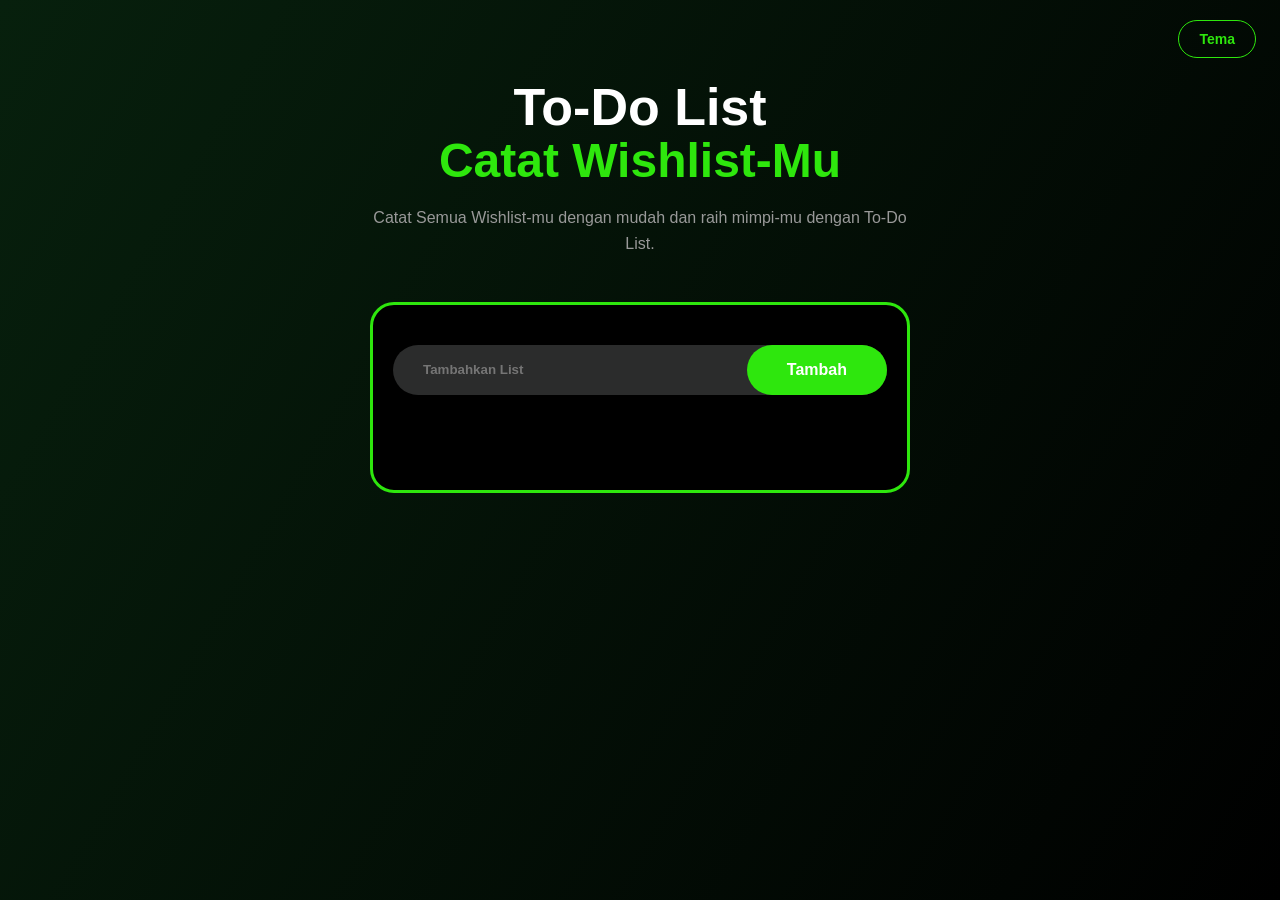
<file: index.html>
<!DOCTYPE html>
<html lang="en">
<head>
    <meta charset="UTF-8">
    <meta name="viewport" content="width=device-width, initial-scale=1.0">
    <title>Document</title>
    <link rel="stylesheet" href="style.css">
</head>
<body>
    <div class="container">
        <div class="theme-menu">
            <button class="theme-toggle" id="theme-toggle" type="button" aria-expanded="false" aria-controls="theme-panel">Tema</button>
            <div class="theme-panel" id="theme-panel" hidden>
                <h3>Ganti Tema</h3>
                <div class="theme-options" aria-label="Pilihan tema">
                    <button class="theme-option red" type="button" data-theme="red" aria-label="Tema merah"></button>
                    <button class="theme-option green" type="button" data-theme="green" aria-label="Tema hijau"></button>
                    <button class="theme-option yellow" type="button" data-theme="yellow" aria-label="Tema kuning"></button>
                    <button class="theme-option pink" type="button" data-theme="pink" aria-label="Tema pink"></button>
                    <button class="theme-option cyan" type="button" data-theme="cyan" aria-label="Tema cyan"></button>
                    <button class="theme-option blue" type="button" data-theme="blue" aria-label="Tema biru"></button>
                    <button class="theme-option purple" type="button" data-theme="purple" aria-label="Tema purple"></button>
                    <button class="theme-option orange" type="button" data-theme="orange" aria-label="Tema orange"></button>
                    <button class="theme-option magenta" type="button" data-theme="magenta" aria-label="Tema magenta"></button>
                </div>
            </div>
        </div>
        <div class="intro">
            <h1>To-Do List</h1>
            <h2>Catat Wishlist-Mu</h2>
            <p>Catat Semua Wishlist-mu dengan mudah dan raih mimpi-mu dengan To-Do List.</p>
        </div>
        <div class="todo-app">
            <div class="row">
                <input type="text" id="input-box" placeholder="Tambahkan List">
                <button onclick="addTask()">Tambah</button>
            </div>
             <ul id="list-container">
                    <!-- <li class="checked">Task 1</li>
                <li>Task 2</li>
                <li>Task 3</li> -->
            </ul>
        </div>
    </div>
  <script src="script.js"></script>
</body>
</html>
</file>
<file: style.css>
*{
    margin: 0;
    padding: 0;
    font-family: 'poppins', sans-serif;
    font-weight: bold;
    box-sizing: border-box;
}

:root {
    --accent: rgb(46, 231, 13);
    --accent-soft: rgb(7, 32, 13);
}

.container {
    width: 100%;
    min-height: 100vh;
    background: linear-gradient(300deg, black, var(--accent-soft));
    padding: 10px;
    position: relative;
    overflow: hidden;
}

.theme-menu {
    position: absolute;
    top: 20px;
    right: 24px;
    z-index: 2;
}

.theme-toggle {
    padding: 10px 20px;
    border: 1px solid var(--accent);
    border-radius: 20px;
    background: transparent;
    color: var(--accent);
    font-size: 14px;
}

.theme-panel {
    position: absolute;
    top: 48px;
    right: 0;
    width: min(210px, calc(100vw - 28px));
    padding: 16px;
    border: 1px solid var(--accent);
    border-radius: 12px;
    background: #111;
    box-shadow: 0 12px 30px rgba(0, 0, 0, .4);
}

.theme-panel h3 {
    margin-bottom: 12px;
    color: #fff;
    font-size: 15px;
}

.theme-options {
    display: grid;
    grid-template-columns: repeat(3, 48px);
    justify-content: center;
    gap: 10px;
}

.theme-option {
    width: 48px;
    height: 48px;
    min-width: 0;
    padding: 0;
    border: 2px solid #555;
    border-radius: 0;
    cursor: pointer;
}

.theme-option:hover,
.theme-option:focus-visible {
    border-color: #fff;
}

.green { background: #2ee70d; }
.yellow { background: #fff01f; }
.pink { background: #ff69b4; }
.cyan { background: #00d9ff; }
.red { background: #ff3b30; }
.blue { background: #287bff; }
.purple { background: #8a2be2; }
.orange { background: #ff8c00; }
.magenta { background: #ff00aa; }

.intro {
    max-width: 700px;
    margin: 70px auto 0;
    text-align: center;
}

.intro h1 {
    color: #fff;
    font-size: 52px;
    line-height: 1.05;
}

.intro h2 {
    color: var(--accent);
    font-size: 48px;
    line-height: 1.1;
}

.intro p {
    max-width: 560px;
    margin: 18px auto 0;
    color: #999;
    font-size: 16px;
    line-height: 1.6;
    font-weight: normal;
}

.todo-app {
    width: 100%;
    max-width: 540px;
    background: #000000;
    border: 3px solid var(--accent);
    margin: 45px auto 20px;
    padding: 40px 20px 70px;
    border-radius: 24px;
}

.row {
    display: flex;
    align-items: center;
    justify-content: space-between;
    background: #2b2c2c;
    border-radius: 30px;
    padding-left: 20px;
    margin-bottom: 25px;
}
input {
    flex: 1;
    border: none;
    outline: none;
    color: #fff;
    background: transparent;
    padding: 10px;
    font-weight: 14px;
}
button {
    border: none;
    outline: none;
    padding: 16px 40px;
    background: var(--accent);
    color: #fff;
    font-size: 16px;
    cursor: pointer;
    border-radius: 40px;
}

ul li {
    list-style: none;
    font-size: 17px;
    color: #fff;
    padding: 12px 52px 12px 50px;
    user-select: none;
    cursor: pointer;
    position: relative;
    overflow-wrap: anywhere;
}

ul li::before {
    content: '';
    position: absolute;
    height: 28px;
    width: 28px;
    border-radius: 50%;
    background-image: url(unchecked.png);
    background-size: 56px;
    background-position: center;
    top: 8px;
    left: 8px;
}

ul li.checked {
    color: #555;
    text-decoration: line-through;
}

ul li.checked::before {
    background-image: url(checked.png);
    background-size: 55px;
}

ul li span {
    position: absolute;
    right: 0;
    top: 5px;
    width: 40px;
    height: 40px;
    font-size: 22px;
    color: #555;
    line-height: 40px;
    text-align: center;
    border-radius: 50%;
}

ul li span:hover {
    background: #edeef0;
}

@media (max-width: 600px) {
    .theme-menu {
        top: 14px;
        right: 14px;
    }

    .intro {
        margin-top: 45px;
    }

    .intro h1 {
        font-size: 40px;
    }

    .intro h2 {
        font-size: 34px;
    }

    .intro p {
        font-size: 14px;
    }
}
</file>
